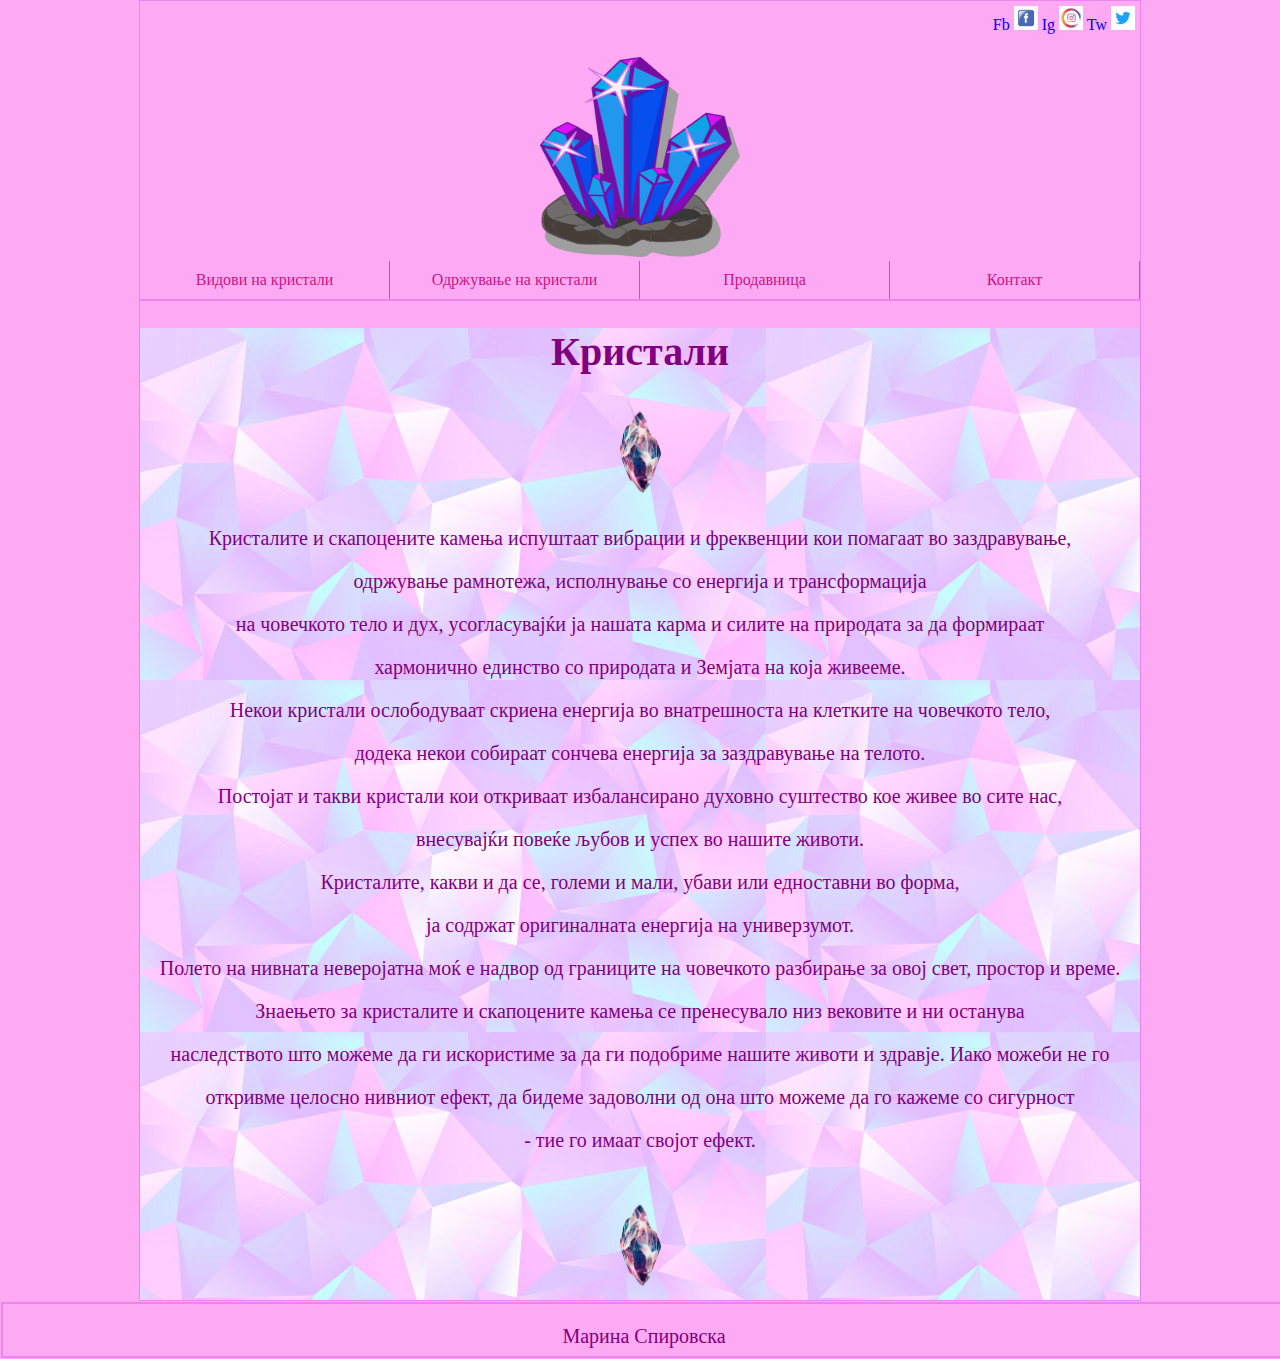
<file: CrystalsStore_Website/index.html>
<!DOCTYPE html>
<html>
<head>
	<title>КРИСТАЛИ</title>
	<meta charset="utf-8">
	<link rel="stylesheet" href="css/style.css">
</head>

<body>

	<div class="header">
		<div class="column">
			<div id="logo-and-social">
				<div id="social-holder">
					<a href="facebook.png">Fb
					<img src="img/facebook.png" alt="Facebook" height="150" width="150">
					</a>
					<a href="https://www.instagram.com/marina_spirovska/">Ig
					<img src="img/instagram.jpg" alt="Instagram">
					</a>
					<a href="#">Tw
					<img src="img/twitter.png" alt="Twitter">
					</a>
				</div>
				<div id="logo-holder"><br>
					<img src="img/crystalslogo.png" alt="logo" height="200" width="200">
				</div>
				
			</div>
		
		
	<nav id="main-menu">
	
		<div>
			<a href="#" class="active">Видови на кристали</a>
		<div>
			<a href="ametist.html">Аметист</a>
			<a href="crnturmalin.html">Црн Турмалин</a>
			<a href="#">Јаспер</a>
		</div>
		</div>
		<div>
			<a href="odrzuvanje.html">Одржување на кристали</a>
		</div>
		<div>
			<a href="prodavnica.html">Продавница</a>
		</div>
		<div>
			<a href="#">Контакт</a>
		</div>
	</nav>
		</div>
	</div>
	
	
	<div class="column">
	<div class="text" div style="background-image: url('img/cr2.jpg')";>
	<h1> Кристали </h1>
	<img src="img/cr.png" height="100" width="100">
			
			<p>Кристалите и скапоцените камења испуштаат вибрации и фреквенции кои помагаат во заздравување,</p>
			<p>одржување рамнотежа, исполнување со енергија и трансформација</p>
			<p>на човечкото тело и дух, усогласувајќи ја нашата карма и силите на природата за да формираат</p>
			<p>хармонично единство со природата и Земјата на која живееме.</p>
			<p>Некои кристали ослободуваат скриена енергија во внатрешноста на клетките на човечкото тело,</p>
			<p>додека некои собираат сончева енергија за заздравување на телото.</p>
			<p>Постојат и такви кристали кои откриваат избалансирано духовно суштество кое живее во сите нас,</p>
			<p>внесувајќи повеќе љубов и успех во нашите животи.</p>
			<p>Кристалите, какви и да се, големи и мали, убави или едноставни во форма,</p>
			<p>ја содржат оригиналната енергија на универзумот.</p>
			<p>Полето на нивната неверојатна моќ е надвор од границите на човечкото разбирање за овој свет, простор и време.</p>
			<p>Знаењето за кристалите и скапоцените камења се пренесувало низ вековите и ни останува</p>
			<p>наследството што можеме да ги искористиме за да ги подобриме нашите животи и здравје. Иако можеби не го</p>
			<p>откривме целосно нивниот ефект, да бидеме задоволни од она што можеме да го кажеме со сигурност</p>
			<p>- тие го имаат својот ефект.</p>
			<br>
			<img src="img/cr.png" height="100" width="100">
	</div>
	</div>
	
	<div class="footer">
	<p>Марина Спировска</p>
	</div>
  
</body>
</html>
</file>
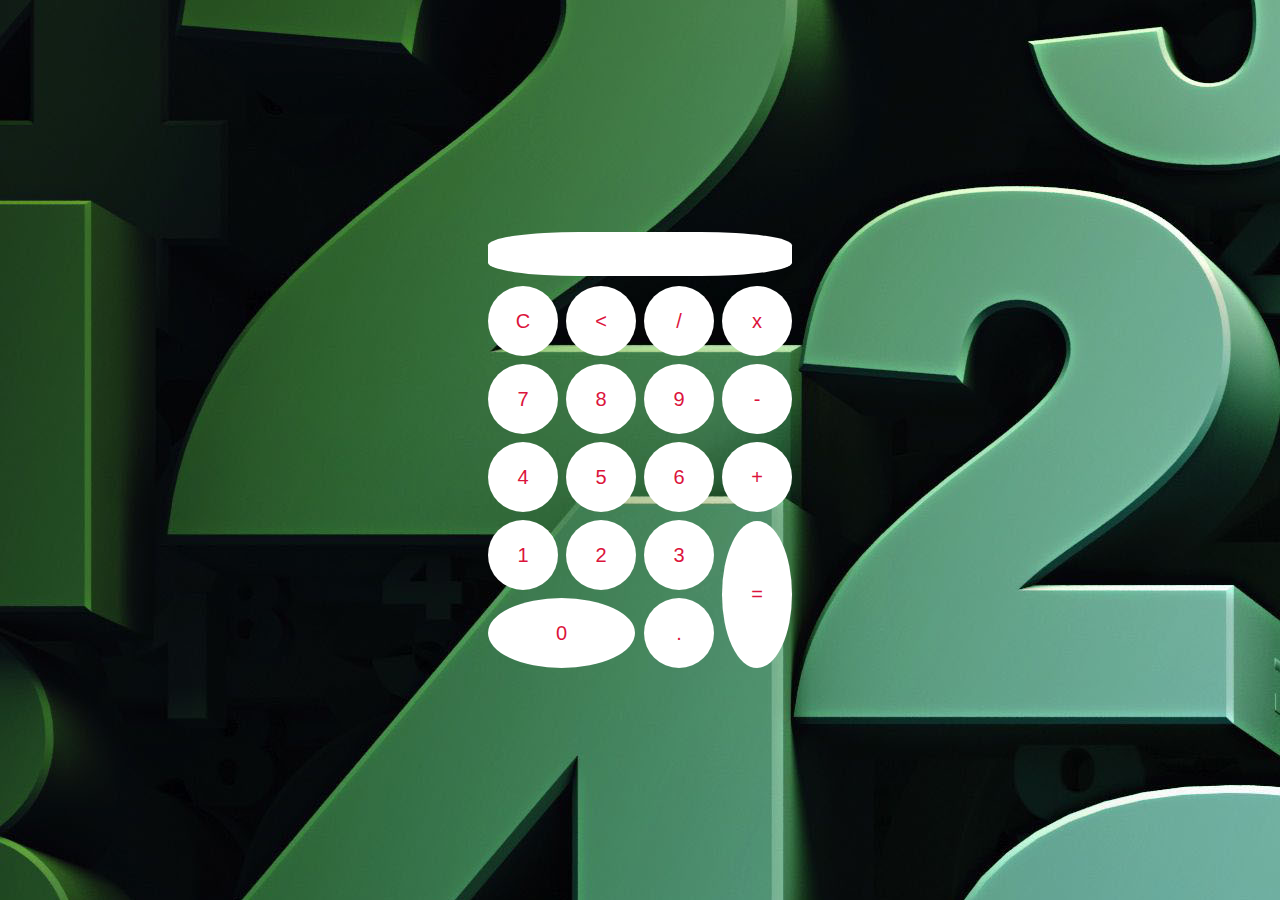
<file: Calculator/Calc..html>
<html>
	<head>
		<script>
			function insert(num){
				document.form.textview.value = document.form.textview.value+num;
				}
				function equal() {
					var exp = document.form.textview.value;
					if(exp) {
					document.form.textview.value = eval(exp);
					}
				}
				function clean() {
					document.form.textview.value = "";
				}
				function back() {
					var exp = document.form.textview.value;
					document.form.textview.value = exp.substring(0,exp.length-1);
				}	
			</script>
		<style>
			*{
				margin:0;
				padding"0;
			}
			.button {
			width:70;
			height:70;
			font-size:20;
			margin:2;
			cursor: pointer;
			background:white;
			border:white;
			color:crimson;
			border-radius:80%;
			}
			.textview {
			width:304;
			margin:5;
			font-size:30;
			padding:5;
			border:none;
			color:darkgreen;
			border-radius:30%;
			}
			.main {
			position: absolute;
			top: 50%;
			left: 50%;
			transform:translateX(-50%)translateY(-50%);
			}
			.bg  {
				background-image: url("numbers.jpg");
				height:100%;
			}
		</style>
	</head>
	<body>
		<div class="bg"></div>
		<div class="main">
			<form name="form">
				<input class="textview" name="textview">
            </form>
			<table>
			  <tr>
				  <td><input class="button" type="button" value="C" onclick="clean()"></td>
                  <td><input class="button" type="button" value="<" onclick="back()"></td>
                  <td><input class="button" type="button" value="/" onclick="insert('/')"></td>
                  <td><input class="button" type="button" value="x" onclick="insert('*')"></td>
			  </tr>
			  <tr>
                  <td><input class="button" type="button" value="7" onclick="insert(7)"></td>
                  <td><input class="button" type="button" value="8" onclick="insert(8)"></td>
                  <td><input class="button" type="button" value="9" onclick="insert(9)"></td>
                  <td><input class="button" type="button" value="-" onclick="insert('-')"></td>
              </tr>
			  <tr>
                  <td><input class="button" type="button" value="4" onclick="insert(4)"></td>
                  <td><input class="button" type="button" value="5" onclick="insert(5)"></td>
                  <td><input class="button" type="button" value="6" onclick="insert(6)"></td>
                  <td><input class="button" type="button" value="+" onclick="insert('+')"></td>
              </tr>
			  <tr>
                  <td><input class="button" type="button" value="1" onclick="insert(1)"></td>
                  <td><input class="button" type="button" value="2" onclick="insert(2)"></td>
                  <td><input class="button" type="button" value="3" onclick="insert(3)"></td>
				  <td rowspan=5><input class="button" style="height:147" type="button" value="=" onclick="equal()"></td>
              </tr>
			  <tr>
				  <td colspan=2><input class="button" style="width:147" type="button" value="0" onclick="insert(0)"></td>
                  <td><input class="button" type="button" value="." onclick="insert('.')"></td>
			  
			  
			  
			  </tr>
			  
			</table>
          
		</div>
	</body>
</html>
</file>
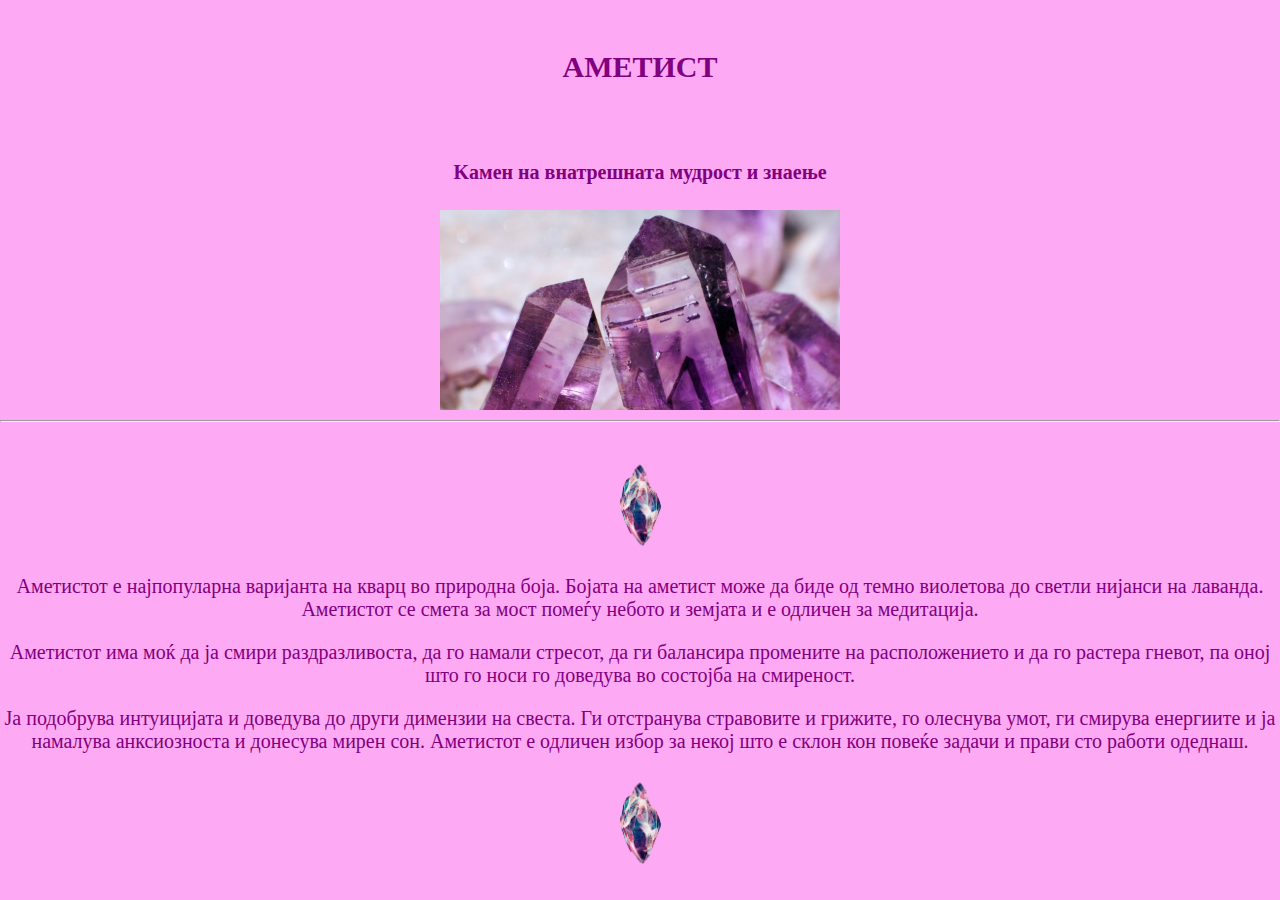
<file: CrystalsStore_Website/ametist.html>
<html>
<head>
	<title>АМЕТИСТ</title>
	<meta charset="utf-8">
	<link rel="stylesheet" href="css/style.css">

</head>
<body>
	<class="page" id="ametist">
		<h2>АМЕТИСТ</h2>
		<h4>Kамен на внатрешната мудрост и знаење</h4>
			<div id="logo-holder">
			<img src="img/ametist.jpg" alt="amethyst" height="200" width="400">
		<hr>
			</div>
		<br>
		<div class="text">
		<img src="img/cr.png" height="100" width="100">
			<p>Аметистот е најпопуларна варијанта на кварц во природна боја. Бојата на аметист може да биде од темно виолетова до светли нијанси на лаванда. Аметистот се
			смета за мост помеѓу небото и земјата и е одличен за медитација.</p>
			<p>Аметистот има моќ да ја смири раздразливоста, да го намали стресот, да ги балансира промените на расположението
			и да го растера гневот, па оној што го носи го доведува во состојба на смиреност.</p>
			<p>Ја подобрува интуицијата и доведува до други димензии на свеста. Ги отстранува стравовите и грижите, го олеснува умот, ги смирува енергиите и ја намалува анксиозноста и донесува мирен сон. Аметистот е одличен избор за некој што е склон кон повеќе задачи и прави сто работи одеднаш.</p>
		<img src="img/cr.png" height="100" width="100">
		</div>
</body>
</html>
</file>
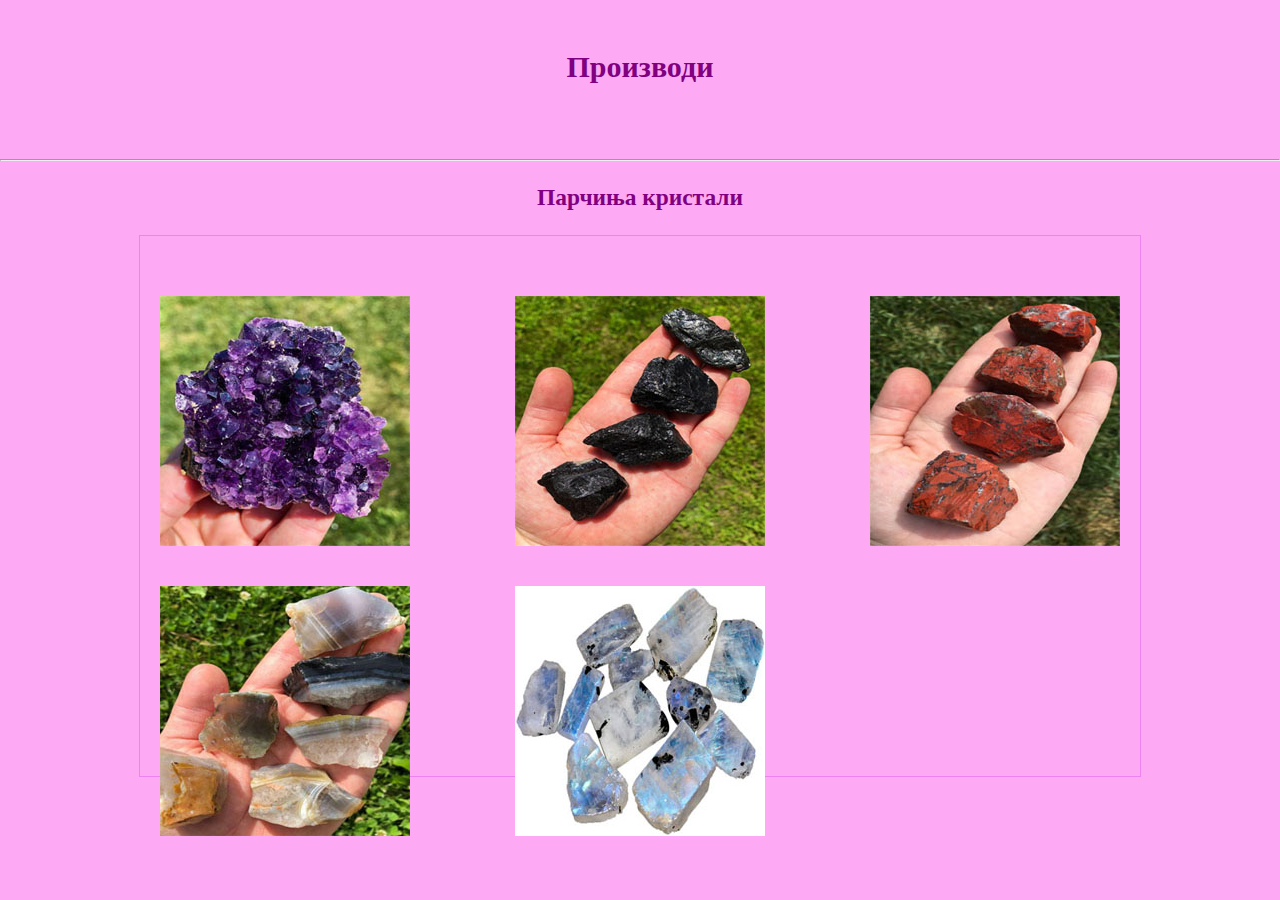
<file: CrystalsStore_Website/prodavnica.html>
<html>
<head>
	<title>Производи</title>
	<meta charset="utf-8">
	<link rel="stylesheet" href="css/style.css">
</head>

<body>
	<div class="page" id="proizvodi">
		<h2 class="align-center">Производи</h2><hr>
		<h3 class="align-center">Парчиња кристали</h3>
			<div class="column">
				<div class="matrica">
					<div class="proizvod" id="proizvod-1">
					<img src="img/proizvodi/amethyst.jpg" alt="Amethyst">
						<div class="text-holder">
						<span>Аметист</span>
						<p>Големина 5-8cm</p>
						<p>500 ден.</p>
						</div>
					</div>
					<div class="proizvod" id="proizvod-2">
					<img src="img/proizvodi/blacktourmaline.jpg" alt="Black Tourmaline">
						<div class="text-holder">
						<span>Црн Турмалин</span>
						<p>Големина 5-8cm</p>
						<p>500 ден.</p>
						</div>
					</div>
					<div class="proizvod" id="proizvod-3">
					<img src="img/proizvodi/jasper.jpg" alt="Jasper">
						<div class="text-holder">
						<span>Јаспер</span>
						<p>Големина 2-5cm</p>
						<p>300 ден.</p>
						</div>
					</div>
					<div class="proizvod" id="proizvod-4">
					<img src="img/proizvodi/agate.jpg" alt="Ахат">
						<div class="text-holder">
						<span>Ахат</span>
						<p>Големина 2-5cm</p>
						<p>300 ден.</p>
						</div>
					</div>
					
					<div class="proizvod" id="proizvod-5">
					<img src="img/proizvodi/moonstone.jpg" alt="Месечев камен">
						<div class="text-holder">
						<span>Месечев камен</span>
						<p>Големина 2-5cm</p>
						<p>300 ден.</p>
						</div>
					</div>
			
					
					
					
</body>
</html>
</file>
<file: CrystalsStore_Website/css/style.css>
body {
	margin: 0px;
	padding: 0px;
	background-color:#FEA9F3;
}
.footer {
	width:100%;
	height:50px;
	background-color:#FEA9F3;
	text-align:center;
	font-size:15pt;
	color: #800080; 
}


#logo-i-social {
	flex-grow:1;
}
#logo-holder {
	flex-grow:1;
	text-align: center;
}

#social-holder {
	margin: 5px;
	flex-grow:1;
	text-align: right;
}
#social-holder a {
	text-decoration: none;
}
#social-holder a img{
	height:24px;
	width:24px;
}

#main-menu {
	display: flex;
}
#main-menu a {
	flex-grow:1;
	text-align: center;	
	display: block;
	padding:10px 0;
	text-decoration:none;
	color:#C71585;
	transition:400ms;
}

nav {
display: flex;
width: 1000px;
position: center;
}
nav > div {
flex-basis:0;
flex-grow: 1;
position: relative;
border-right: 1px solid gray;
}


nav > div > a {
display: block;
padding: 15px 0px;
text-align: center;
text-decoration: none;
color: #BA55D3;
transition: 200ms;
}


nav > div > div >a:hover {
background-color: #FF69B4;
color: #FF69B4;
transition: 200ms;
}
nav > div > div {
display: none;
position: absolute;
min-width: 250px;
background-color: #FFCFA4;
}
nav > div:hover > div {
display: block;
}


.footer {
	border:2px solid violet;
	margin: 1px;
	padding: 1px;
}
.column{
	border:1px solid violet;
	width:1000px;
	margin:0px auto;
	}

.text {
	text-align:center;
	font-size:15pt;
	color: #800080;
}
	
#ametist {
	text-align:center;
	color: #800080;
	font-family:"Ariel";
	font-size:15pt;
}
#crnturmalin {
	text-align:center;
	color: #800080;
	font-family:"Ariel";
	font-size: 15pt;
}


.career-columns {
	display:flex;
}

.job-list {
	flex-grow:1;
	flex-basis:0;
}

.job-descriptions {
	flex-grow:2;
	flex-basis:0;
}

.job-list label {
	display:block;
	margin-bottom:10px;
	border:1px solid violet;
	background-color: #FF69B4;
	padding:10px;
	font-weight:bold;
	font-size:20px;
}

.job-descriptions input {
	display:none;
}

.job-descriptions .job-description {
	display:none;
}

.job-descriptions input:checked+.job-description {
	display:block;
}

.job-description {
	margin-left:10px;
	border:1px solid violet;
	background-color: #FFCFA4;
	padding:10px;
	font-size:20px;
	text-align:left;
	color: #800080;
}






#proizvodi{
	text-align:center;
	font-size:15pt;
	color: #800080;
}

h2 {
	padding:50px;
}

.matrica {
	margin-top:40px;
	height:500px;
	display:grid;
	grid-template:	"a b c"
					"d e f";
					
	align-content:space-between;
	justify-content:space-between;
}

#proizvod-1 {
	grid-area:a;
}
#proizvod-2 {
	grid-area:b;
}
#proizvod-3 {
	grid-area:c;
}
#proizvod-4 {
	grid-area:d;
}
#proizvod-5 {
	grid-area:e;
}
#proizvod-6 {
	grid-area:f;
}
#proizvod-7 {
	grid-area:g;
}
#proizvod-8 {
	grid-area:h;
}
#proizvod-9 {
	grid-area:i;
}

.proizvod {
	display:grid;
	grid-template:region;
}

.proizvod img {
	grid-area:region;
	padding:20px;
}

.proizvod .text-holder {
	grid-area:region;
	justify-self:stretch;
	align-self:stretch;
	display:grid;
	align-content:center;
	justify-content:center;
	font-size:25px;
	font-weight:bold;
	background-color:#DB7093;
	color:#990033	;
	opacity:0.0;
	transition:500ms;
}

.proizvod:hover .text-holder {
	opacity:0.8;
}
</file>
